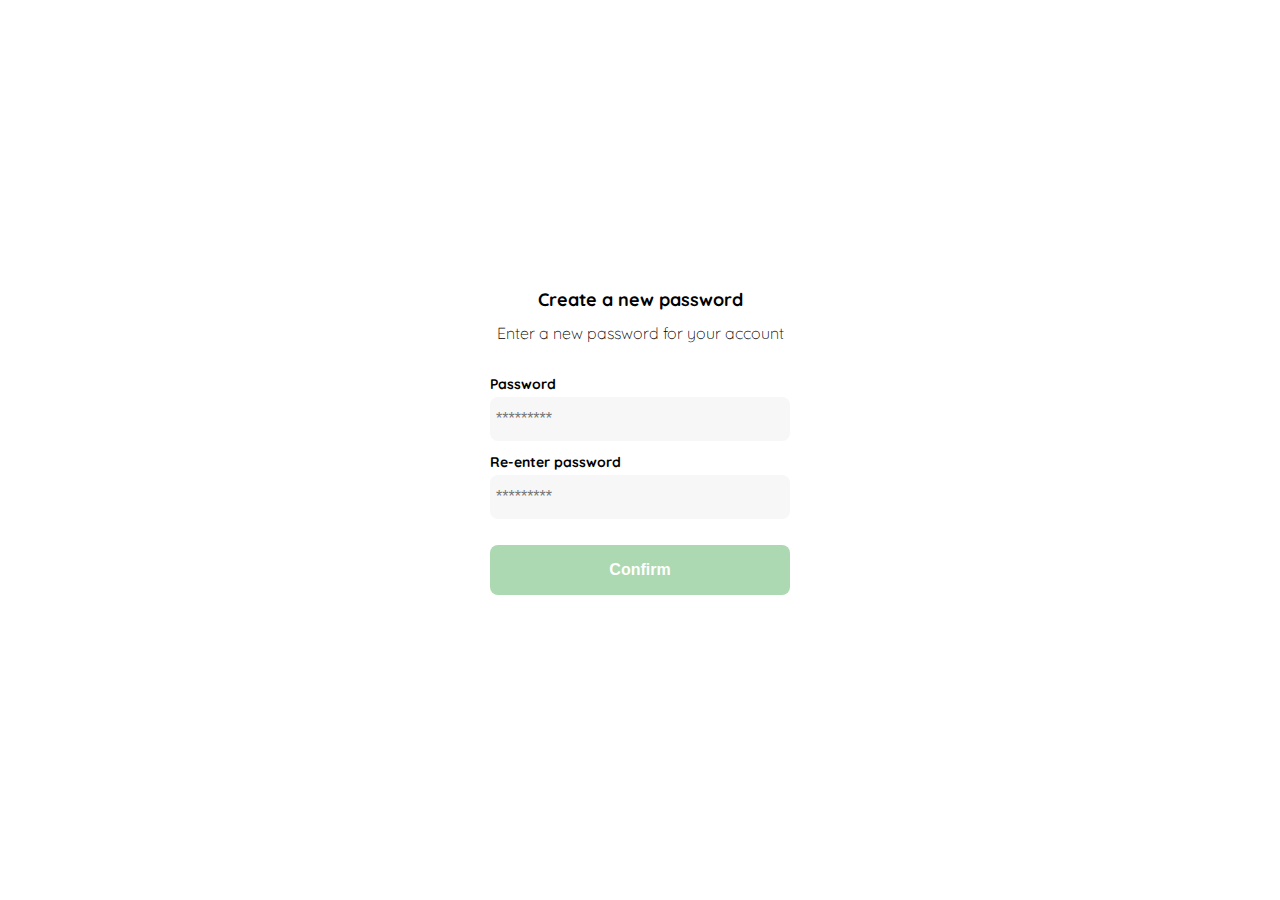
<file: index.html>
<!DOCTYPE html>
<html lang="en">

<head>
	<meta charset="UTF-8">
	<meta http-equiv="X-UA-Compatible" content="IE=edge">
	<meta name="viewport" content="width=device-width, initial-scale=1.0">
	<link rel="stylesheet" href="./style.css">
	<link rel="preconnect" href="https://fonts.googleapis.com">
	<link rel="preconnect" href="https://fonts.gstatic.com" crossorigin>
	<link
		href="https://fonts.googleapis.com/css2?family=Quicksand:wght@300;400;500;700&family=Red+Hat+Display:wght@500;700;900&display=swap"
		rel="stylesheet">
	<title>Document</title>
</head>

<body>
	<div class="login">
		<div class="form-container">
			<img class="logo" src="./logos/logo_yard_sale.svg" alt="logo">

			<h1 class="title">Create a new password</h1>
			<p class="subtitle">Enter a new password for your account</p>

			<form class="form" action="/">
				<label for="password" class="label">Password</label>
				<input type="password" id="password" placeholder="*********" class="input input-password">

				<label for="new-password" class="label">Re-enter password</label>
				<input type="new-password" id="new-password" placeholder="*********" class="input input-password">

				<input type="submit" value="Confirm" class="primary-button login-button">
			</form>
		</div>
	</div>
</body>

</html>
</file>
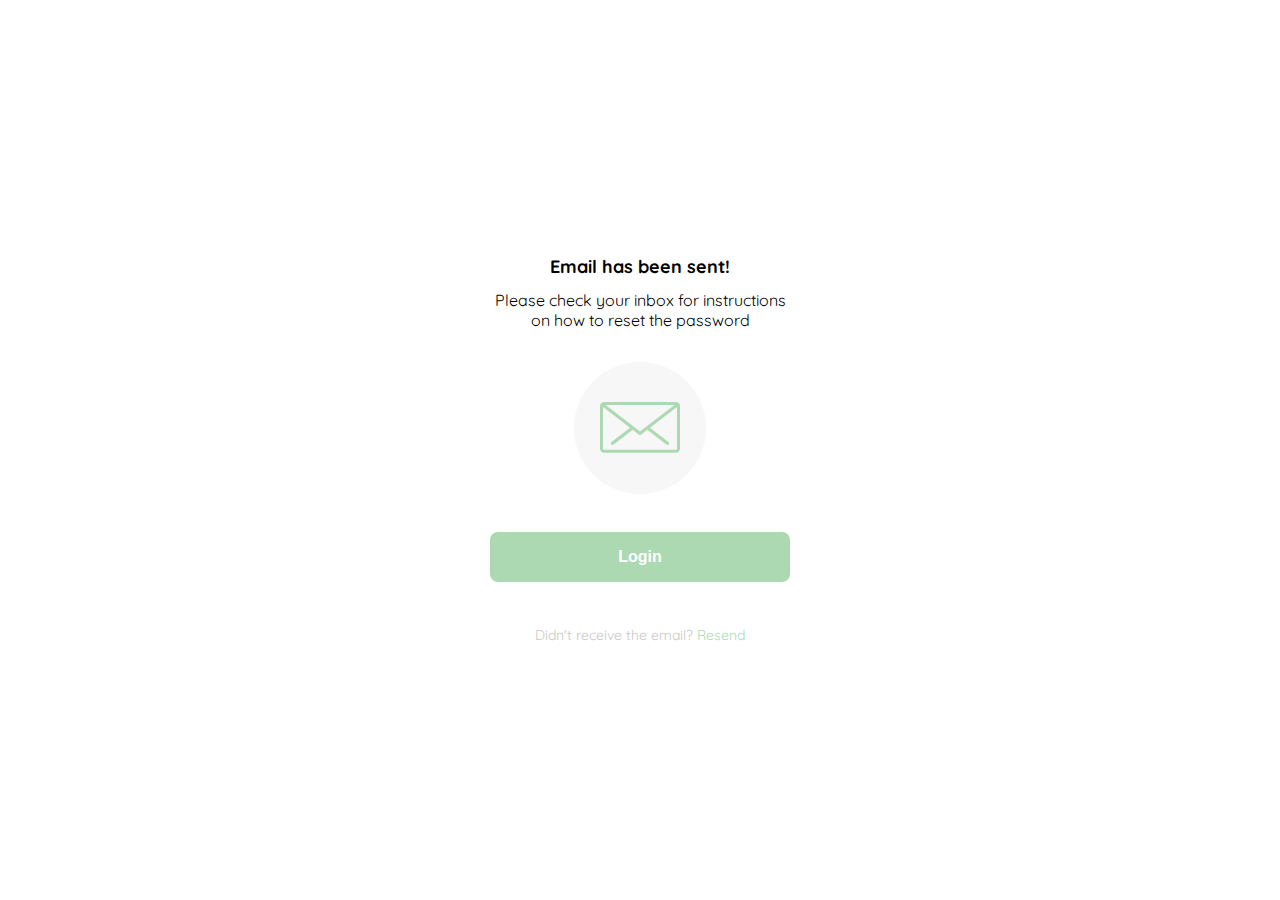
<file: email.html>
<!DOCTYPE html>
<html lang="en">

<head>
  <meta charset="UTF-8">
  <meta http-equiv="X-UA-Compatible" content="IE=edge">
  <meta name="viewport" content="width=device-width, initial-scale=1.0">
  <link rel="preconnect" href="https://fonts.googleapis.com">
  <link rel="preconnect" href="https://fonts.gstatic.com" crossorigin>
  <link
    href="https://fonts.googleapis.com/css2?family=Quicksand:wght@300;400;500;700&family=Red+Hat+Display:wght@500;700;900&display=swap"
    rel="stylesheet">
  <title>Document</title>
  <link rel="stylesheet" href="./email.css">
</head>

<body>
  <div class="login">
    <div class="form-container">
      <img class="logo" src="./logos/logo_yard_sale.svg" alt="logo">

      <h1 class="title">Email has been sent!</h1>
      <p class="subtitle">Please check your inbox for instructions on how to reset the password</p>

      <div class="email-image">
        <img src="./icons/email.svg" alt="email">
      </div>
      <form class="form" action="/">
        <input type="submit" value="Login" class="primary-button login-button">
      </form>
      <p class="resend">
        <span>Didn't receive the email?</span>
        <a href="">Resend</a>
      </p>
    </div>
  </div>
</body>

</html>
</file>
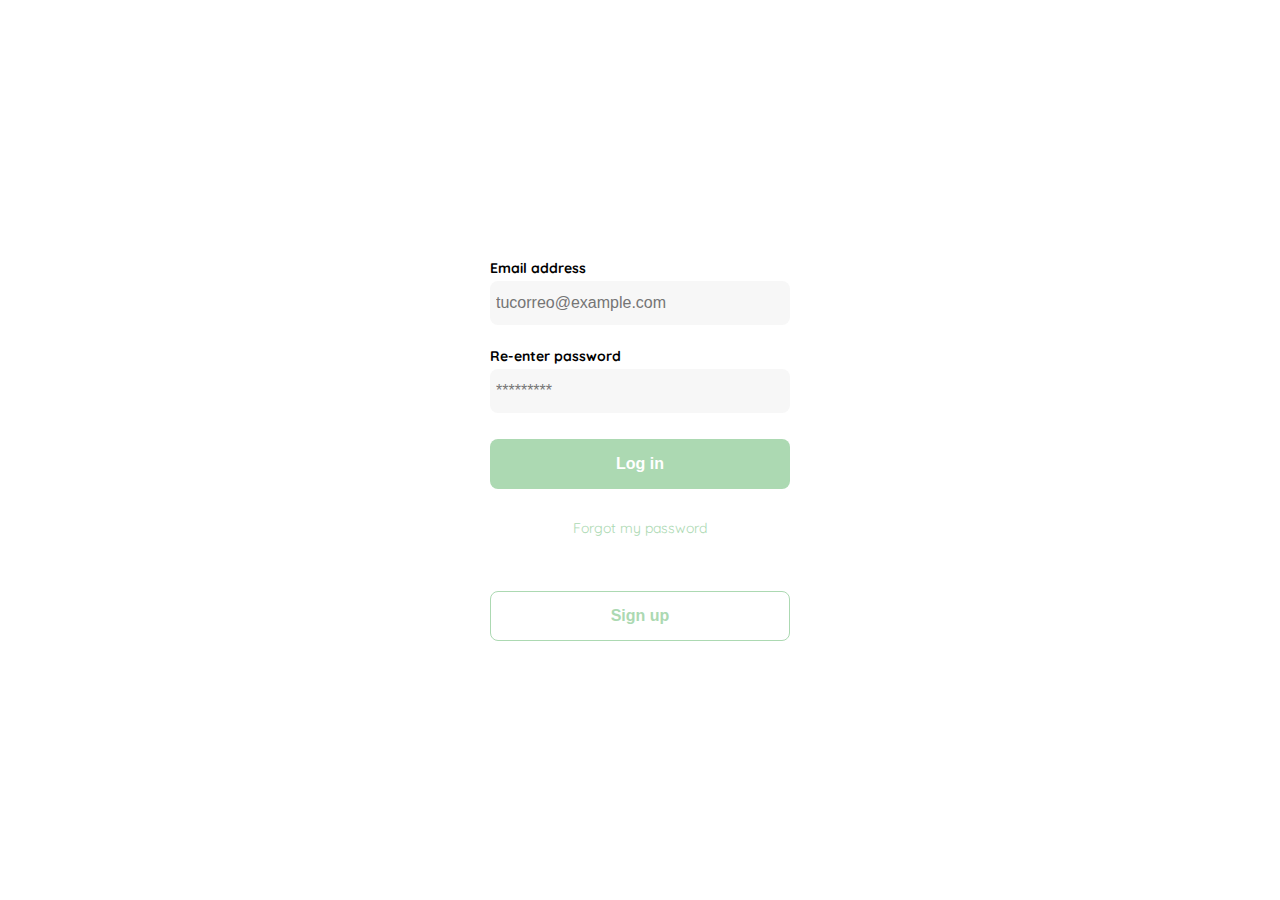
<file: login.html>
<!DOCTYPE html>
<html lang="en">

<head>
  <meta charset="UTF-8">
  <meta http-equiv="X-UA-Compatible" content="IE=edge">
  <meta name="viewport" content="width=device-width, initial-scale=1.0">
  <link rel="preconnect" href="https://fonts.googleapis.com">
  <link rel="preconnect" href="https://fonts.gstatic.com" crossorigin>
  <link
    href="https://fonts.googleapis.com/css2?family=Quicksand:wght@300;400;500;700&family=Red+Hat+Display:wght@500;700;900&display=swap"
    rel="stylesheet">
  <title>Document</title>
  <link rel="stylesheet" href="./login.css">
</head>

<body>
  <div class="login">
    <div class="form-container">
      <img class="logo" src="./logos/logo_yard_sale.svg" alt="logo">
      <form class="form" action="/">
        <label for="email" class="label">Email address</label>
        <input type="email" id="email" placeholder="tucorreo@example.com" class=" input input-email">

        <label for="password" class="label">Re-enter password</label>
        <input type="password" id="password" placeholder="*********" class="input input-password">

        <input type="submit" value="Log in" class="primary-button login-button">
        <a href="">Forgot my password</a>
      </form>

      <button class="secundary-button">Sign up</button>
    </div>
  </div>
</body>

</html>
</file>
<file: style.css>
:root {
  --very-light-pink: #c7c7c7;
  --text-input-field: #f7f7f7;
  --hospital-green: #acd9b2;
  --dark: #232830;
  --white: #ffffff;
  --black: #000000;
  --sm: 14px;
  --md: 16px;
  --lg: 18px;
}

body {
  font-family: "Quicksand", sans-serif;
  margin: 0;
}

.login {
  width: 100%;
  height: 100vh;
  display: grid;
  place-items: center;
}

.form-container {
  display: grid;
  grid-template-rows: auto 1fr auto;
  width: 300px;
}

.logo {
  width: 150px;
  margin-bottom: 48px;
  justify-self: center;
  display: none;
}

.title {
  font-size: var(--lg);
  margin-bottom: 12px;
  text-align: center;
}

.subtitle {
  color: black;
  font-size: var(--md);
  font-weight: 300;
  margin-top: 0;
  margin-bottom: 32px;
  text-align: center;
}

.form {
  display: flex;
  flex-direction: column;
}

.label {
  font-size: var(--sm);
  font-weight: bold;
  margin-bottom: 4px;
}

.input {
  background-color: var(--text-input-field);
  border: none;
  border-radius: 8px;
  height: 32px;
  font-size: var(--md);
  padding: 6px;
  margin-bottom: 12px;
}

.primary-button {
  background-color: var(--hospital-green);
  border-radius: 8px;
  border: none;
  color: white;
  width: 100%;
  cursor: pointer;
  font-size: var(--md);
  font-weight: bold;
  height: 50px;
}

.login-button {
  margin-top: 14px;
  margin-bottom: 30px;
}

@media (max-width: 640px) {
  .logo {
    display: block;
  }
}
</file>
<file: email.css>
:root {
  --very-light-pink: #c7c7c7;
  --text-input-field: #f7f7f7;
  --hospital-green: #acd9b2;
  --dark: #232830;
  --white: #ffffff;
  --black: #000000;
  --sm: 14px;
  --md: 16px;
  --lg: 18px;
}

body {
  font-family: "Quicksand", sans-serif;
  margin: 0;
}

.login {
  width: 100%;
  height: 100vh;
  display: grid;
  place-items: center;
}

.form-container {
  display: grid;
  grid-template-rows: auto 1fr auto;
  width: 300px;
}

.logo {
  width: 150px;
  margin-bottom: 48px;
  justify-self: center;
  display: none;
}

.title {
  font-size: var(--lg);
  margin-bottom: 12px;
  text-align: center;
}

.subtitle {
  color: black;
  font-size: var(--md);
  font-weight: 400;
  margin-top: 0;
  margin-bottom: 32px;
  text-align: center;
}

.email-image {
  width: 132px;
  height: 132px;
  border-radius: 50%;
  background-color: var(--text-input-field);
  justify-self: center;
  display: flex;
  justify-content: center;
  align-items: center;
  margin-bottom: 24px;
}

.email-image img {
  width: 80px;
}

.resend {
  font-size: var(--sm);
  justify-self: center;
}

.resend span {
  color: var(--very-light-pink);
}

.resend a {
  color: var(--hospital-green);
  text-decoration: none;
}

.form {
  display: flex;
  flex-direction: column;
}

.primary-button {
  background-color: var(--hospital-green);
  border-radius: 8px;
  border: none;
  color: white;
  width: 100%;
  cursor: pointer;
  font-size: var(--md);
  font-weight: bold;
  height: 50px;
}

.login-button {
  margin-top: 14px;
  margin-bottom: 30px;
}

@media (max-width: 640px) {
  .logo {
    display: block;
  }
}
</file>
<file: login.css>
:root {
  --very-light-pink: #c7c7c7;
  --text-input-field: #f7f7f7;
  --hospital-green: #acd9b2;
  --dark: #232830;
  --white: #ffffff;
  --black: #000000;
  --sm: 14px;
  --md: 16px;
  --lg: 18px;
}

body {
  font-family: "Quicksand", sans-serif;
  margin: 0;
}

.login {
  width: 100%;
  height: 100vh;
  display: grid;
  place-items: center;
}

.form-container {
  display: grid;
  grid-template-rows: auto 1fr auto;
  width: 300px;
}

.logo {
  width: 150px;
  margin-bottom: 48px;
  justify-self: center;
  display: none;
}

.form {
  display: flex;
  flex-direction: column;
}

.form a {
  color: var(--hospital-green);
  font-size: var(--sm);
  text-align: center;
  text-decoration: none;
  margin-bottom: 54px;
}

.label {
  font-size: var(--sm);
  font-weight: bold;
  margin-bottom: 4px;
}

.input {
  background-color: var(--text-input-field);
  border: none;
  border-radius: 8px;
  height: 32px;
  font-size: var(--md);
  padding: 6px;
  margin-bottom: 12px;
}

.input-email {
  margin-bottom: 22px;
}

.primary-button {
  background-color: var(--hospital-green);
  border-radius: 8px;
  border: none;
  color: white;
  width: 100%;
  cursor: pointer;
  font-size: var(--md);
  font-weight: bold;
  height: 50px;
}

.secundary-button {
  background-color: white;
  border-radius: 8px;
  border: 1px solid var(--hospital-green);
  color: var(--hospital-green);
  width: 100%;
  cursor: pointer;
  font-size: var(--md);
  font-weight: bold;
  height: 50px;
}

.login-button {
  margin-top: 14px;
  margin-bottom: 30px;
}

@media (max-width: 640px) {
  .logo {
    display: block;
  }
}
</file>
